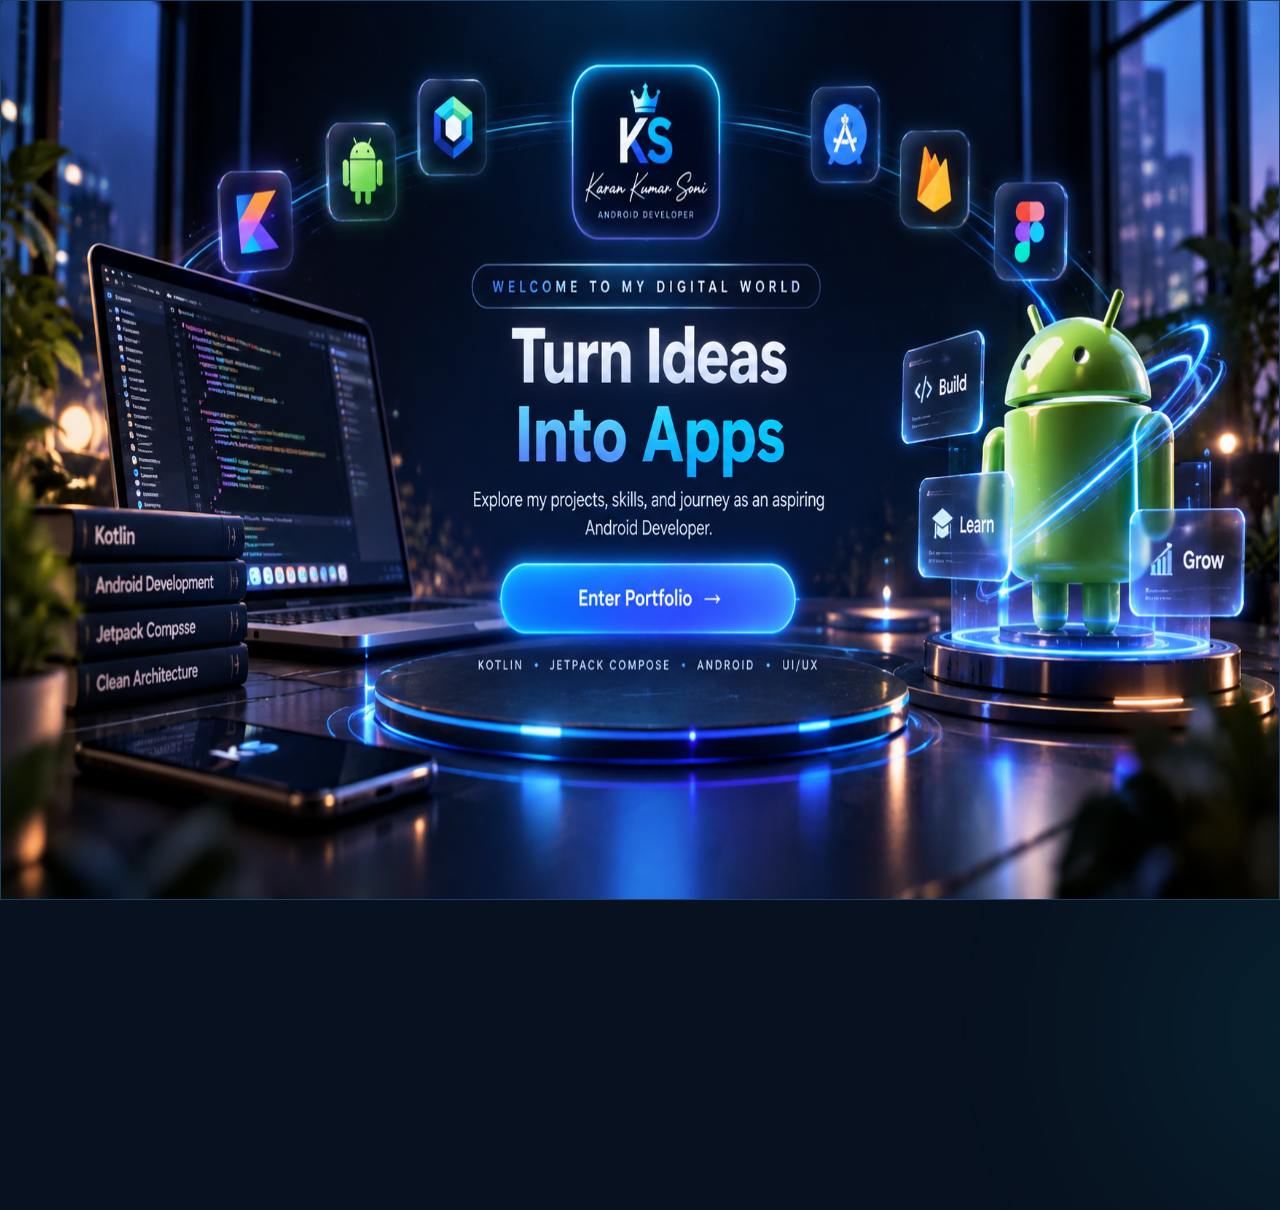
<file: index.html>
<!DOCTYPE html>
<html lang="en">
<head>
  <meta charset="UTF-8" />
  <meta name="viewport" content="width=device-width, initial-scale=1.0" />
  <meta name="description" content="Karan Kumar Soni — B.Tech CSE student, aspiring Data Scientist, and developer." />
  <title>Karan Kumar Soni | Personal Portfolio</title>
  <link rel="preconnect" href="https://fonts.googleapis.com">
  <link rel="preconnect" href="https://fonts.gstatic.com" crossorigin>
  <link href="https://fonts.googleapis.com/css2?family=DM+Sans:wght@400;500;600;700&family=Space+Grotesk:wght@400;500;600;700&display=swap" rel="stylesheet">
  <link rel="icon" type="image/png" href="assets/logo.png">
  <link rel="stylesheet" href="style.css"/>
</head>
<!-- <body class="onboarding-required"> -->
<body> 
<!-- Visitor Welcome and Registration Screen -->
<div class="welcome-gate" id="welcomeGate">
  <div class="welcome-card welcome-fullscreen">

    <img
      class="welcome-animation"
      src="assets/welcome-3d.png"
      alt="Turn Ideas Into Apps — Android Developer Portfolio"
    />

    <!-- Image ke Enter Portfolio button par clickable area -->
    <button
  type="button"
  class="welcome-hotspot"
  id="enterPortfolio"
  aria-label="Enter Portfolio"
></button>

  </div>
</div>

  <div class="ambient ambient-one"></div>
  <div class="ambient ambient-two"></div>
  <header class="site-header">
    <nav class="nav container" aria-label="Main navigation">
      <!-- <a class="brand" href="#home" aria-label="Karan Kumar Soni home"><span class="brand-mark">K</span><span>Er. <span class="brand-accent">Karan.</span></span></a> -->
       <a class="brand" href="#home">
  <img src="assets/logo.png" alt="Karan Kumar Soni Logo" class="brand-logo">
</a>
      <button class="menu-toggle" id="menuToggle" aria-label="Open navigation menu" aria-expanded="false"><span></span><span></span><span></span></button>
      <div class="nav-links" id="navLinks">
        <a href="#home" class="nav-link active">Home</a>
        <a href="#about" class="nav-link">About</a>
        <a href="#skills" class="nav-link">Skills</a>
        <a href="#journey" class="nav-link">Journey</a>
        <a href="#projects" class="nav-link">Projects</a>
        <a href="#contact" class="nav-link">Contact</a>
        <a id="downloadResumeBtn" class="button button-outline" href="resume.txt" download>
  Download Resume ↗
</a>
        <!-- <button id="logoutBtn" class="logout-btn" type="button">
  ↪ Logout
</button> -->
      </div>
    </nav>
  </header>

  <main>
    <section class="hero section container page-section active-page" id="home">
      <div class="hero-copy reveal">
        <div class="eyebrow"><span class="status-dot"></span>
           <b>WELCOME TO THE PORTFOLIO OF </b><span class="gradient-text"><i>KARAN</i></span>
          </div>
        <p class="hello">Hello, I'm</p>
        <h1>Karan Kumar <span class="gradient-text">Soni</span></h1>
        <h2>B.Tech CSE Student <span class="muted">|</span> Aspiring Android Developer </h2>
        <p class="hero-description">I’m passionate about building modern,
          user-friendly Android applications.
          Currently, I’m learning Kotlin and Jetpack Compose while developing my skills through hands-on projects.
          I enjoy solving problems, exploring new technologies, 
          and turning creative ideas into practical mobile experiences.</p>
        <div class="hero-actions">
          <button class="button button-primary" id="exploreWorkBtn" type="button">
            <span class="button-text">Explore My Work</span>
            <span class="button-icon">↗</span>
            <span class="button-spinner"></span>
          </button>
          <a class="button button-outline" href="#contact">Let's Connect</a>
        </div>
        <div class="social-row" aria-label="Social media links">
          <a class="social-link" 
          href="#contact" 
          aria-label="www.linkedin.com/in/karan-kumar-soni-814406251" 
          title="Add your LinkedIn URL">in</a>


          <a class="social-link github-mark" 
          href="#contact" 
          aria-label="GitHub link placeholder" 
          title="Add your GitHub URL">GH</a>


          <a class="social-link" 
          href="#contact" 
          aria-label="Instagram link placeholder" title="Add your Instagram URL">◎</a>
          <!-- <span class="social-hint">Social links can be added in <code>script.js</code></span> -->
        </div>
      </div>
      <div class="hero-visual reveal">
        <div class="orbit orbit-large"></div>
        <div class="orbit orbit-small"></div>

        <div class="portrait-frame">
          <img id="profilePhoto" src="assets/profile-photo.jpg" alt="Karan Kumar Soni profile portrait" 
          onerror="this.style.display='none'; document.getElementById('photoFallback').style.display='grid';" />
          <div id="photoFallback" class="photo-fallback">
            <span>KK</span><small>Add your photo</small><small>assets/profile-photo.jpg</small></div>
        </div>


        <div class="floating-card floating-card-top"><span class="floating-icon">✦</span>
          <div><strong>Curious Mind</strong><small>Always learning</small></div></div>
        <div class="floating-card floating-card-bottom"><span class="floating-icon blue-icon">⌘</span>
          <div><strong>Project Builder</strong><small>Learning by doing</small></div></div>
        <div class="hero-glow"></div>
      </div>


      <!-- <a class="scroll-cue" href="#about"><span class="scroll-line"></span> SCROLL TO EXPLORE</a> -->
    </section>

    <section class="section container page-section" id="about">
      <div class="section-heading reveal"><p class="section-kicker">A LITTLE ABOUT ME</p>
        <h2>Building my path in <span class="gradient-text">technology.</span>
        </h2><p class="section-intro">A snapshot of my background, interests, and the direction I’m working toward.</p></div>
      <div class="about-grid">
        <article class="panel about-story reveal">
          <div class="panel-icon">✧</div><h3>Who I Am</h3>
          <p>I’m Karan Kumar Soni, a Computer Science and Engineering 
            student passionate about Android app development. 
            I’m learning Kotlin and Jetpack Compose to build modern, responsive, and user-friendly 
            mobile applications.I enjoy solving problems, exploring new technologies, 
            and turning creative ideas into practical Android apps. My goal is to develop real-world projects, 
            continuously improve my coding skills, and grow as an Android Developer.</p>
          <div class="interest-tags"><span>Kotlin</span><span>Jetpack Compose</span><span>Web Development</span></div>
        </article>


        <article class="panel biodata reveal">
          <div class="panel-topline"><h3>Quick Profile</h3>
            <!-- <span class="mini-label">PERSONAL DETAILS</span> -->
          </div>
          <div class="detail-list">
            <div class="detail-item"><span class="detail-icon">⌁</span>
              <div><small>Full Name</small><strong>Karan Kumar Soni</strong>
              </div></div>

            <div class="detail-item"><span class="detail-icon">⌂</span>
              <div><small>Education</small><strong>B.Tech — Computer Science & Engineering</strong>
              </div></div>

            <div class="detail-item"><span class="detail-icon">◷</span>
              <div><small>Expected Graduation</small><strong>2027</strong>
              </div></div>

            <div class="detail-item"><span class="detail-icon">⌘</span>
              <div><small>Primary Interest</small><strong>Android Development</strong>
              </div></div>

            <div class="detail-item"><span class="detail-icon">✉</span>
              <div><small>Email</small><strong><a class="contact-link" href="mailto:er.karankumarsoni@gmail.com">
                      er.karankumarsoni@gmail.com
                    </a>
                  </strong></strong>
              </div></div>

            <div class="detail-item"><span class="detail-icon">◎</span>
              <div><small>Phone</small><strong><a class="contact-link" href="tel:+918873741735">+91 8873741735</a></strong>
              </div></div>

          </div>
        </article>
      </div>
    </section>

    <section class="section container page-section" id="skills">
      <div class="section-heading reveal">
        <p class="section-kicker">WHAT I WORK WITH</p><h2>Skills & <span class="gradient-text">toolkit.</span>
        </h2><p class="section-intro">Technologies I’ve studied or used in coursework and personal projects.</p></div>
      <div class="skills-grid">
        <article class="skill-card reveal"><div class="skill-card-heading">
          <span class="skill-symbol">Kt</span><div><h3>Programming</h3>
            <p>Core coding & data handling</p></div></div><div class="skill-chips">
            <span>Kotlin</span><span>Jetpack Compose</span><span>Python</span><span>SQL</span>
          </div></article>

        <article class="skill-card reveal"><div class="skill-card-heading">
          <span class="skill-symbol orange">⌘</span><div><h3>Web Development</h3>
            <p>Building responsive interfaces</p></div></div><div class="skill-chips">
              <span>HTML</span><span>CSS</span><span>JavaScript</span></div></article>

        <article class="skill-card reveal"><div class="skill-card-heading">
          <span class="skill-symbol purple">▥</span><div><h3>Data Science</h3>
            <p>Analysis & exploration</p></div></div><div class="skill-chips">
              <span>Pandas</span><span>NumPy</span><span>Machine Learning</span></div></article>

        <article class="skill-card reveal"><div class="skill-card-heading">
          <span class="skill-symbol green">◫</span><div><h3>Tools & Visualization</h3>
            <p>Insights that are easy to read</p></div></div><div class="skill-chips">
              <span>Streamlit</span><span>Plotly</span><span>Excel</span><span>GitHub</span></div></article>
      </div>
      <!-- <p class="small-note">Tip: Update the skill list to match your current proficiency before sharing this portfolio with recruiters.</p> -->
    </section>

    <section class="section container page-section" id="journey">
      <div class="section-heading reveal"><p class="section-kicker">MY BACKGROUND</p>
        <h2>Education & <span class="gradient-text">journey.</span></h2>
        <p class="section-intro">A simple timeline of my academic path and learning goals.</p></div>

      <div class="timeline panel reveal">
        <div class="timeline-item"><div class="timeline-marker"></div>
        <div class="timeline-date">2023 — 2027 (Expected)</div><div class="timeline-content">
          <span class="timeline-tag">CURRENT</span><h3>B.Tech — Computer Science & Engineering</h3>
          <p>Dr. A.P.J Abdul Kalam Technical University</p>
          <small>Focus areas: programming, data analysis, software development, and emerging technologies.</small>
        </div></div>

        <div class="timeline-item"><div class="timeline-marker"></div>
        <div class="timeline-date">Academic Foundation</div><div class="timeline-content">
          <h3>School Education</h3><p>Building the foundation for higher studies in computer science.</p>
          <small>Add your school names, board, and passing years here when ready.</small></div></div>

        <div class="timeline-item"><div class="timeline-marker"></div>
        <div class="timeline-date">Ongoing</div><div class="timeline-content">
          <h3>Self-Learning & Projects</h3><p>Practising Python, SQL, analytics, and 
            web development through hands-on work.</p>
            <small>Goal: keep learning, build useful projects, and gain internship experience.</small></div></div>

      </div>
    </section>

    <section class="section container page-section" id="projects">
      <div class="section-heading section-heading-row reveal"><div>
        <p class="section-kicker">SELECTED WORK</p><h2>Projects I’m 
          <span class="gradient-text">building.</span></h2>
          <p class="section-intro">Practical projects that demonstrate data analysis and dashboard design.</p>
        </div><span class="project-count">02 PROJECTS</span></div>

      <div class="projects-grid">
        <article class="project-card reveal clickable-project"
         data-project-url="https://iamkaran1735.github.io/Supply-Chain-Analytics-Dashboard/"
         tabindex="0"
         role="link"
         aria-label="Open Supply Chain Analytics Dashboard">
         <div class="project-visual supply-visual">
          <div class="mock-window"><div class="mock-toolbar"><i></i><i></i><i></i>
            <span>Supply Chain Dashboard</span></div>
            <div class="mock-kpis"><b></b><b></b><b></b></div>
            <div class="mock-charts"><div class="mock-bars"><i></i><i></i><i></i><i></i><i></i><i></i></div>
            <div class="mock-donut"></div></div></div>
            <span class="project-number">01</span></div>
            <div class="project-body"><div class="project-meta"><span>DATA ANALYTICS</span>
              <span>2026</span></div><h3><span>📦 Supply Chain Dashboard</span></h3>
              <p>An interactive dashboard concept for exploring shipping performance, delivery gaps, 
                shipping modes, and order regions using data visualizations.</p>
                <div class="project-tags"><span>Python</span><span>Pandas</span>
                  <span>Streamlit</span><span>Plotly</span></div>
                  <a class="text-link" href="#contact">Ask me about this project <span>↗</span></a></div></article>

        <article class="project-card reveal clickable-project"
         data-project-url="https://coffee-dashboard-karan.streamlit.app/"
         tabindex="0"
         role="link"
         aria-label="Open Coffee Product Optimization Dashboard"><div class="project-visual coffee-visual">
          <div class="mock-window"><div class="mock-toolbar"><i></i><i></i><i></i>
            <span>Coffee Revenue Dashboard</span></div><div class="coffee-top">
              <div class="coffee-kpi"></div><div class="coffee-kpi"></div><div class="coffee-kpi">
              </div></div><div class="coffee-chart"><div class="coffee-line"></div>
              <div class="coffee-bars"><i></i><i></i><i></i><i></i><i></i></div></div></div>
              <span class="project-number">02</span></div><div class="project-body">
                <div class="project-meta"><span>BUSINESS INTELLIGENCE</span><span>2026</span>
                </div><h3>☕ Coffee Revenue Dashboard</h3>
                <p>A dashboard for examining sales, product categories, store contribution, 
                  hourly patterns, and top-selling products.</p><div class="project-tags">
                    <span>Python</span><span>Pandas</span><span>Streamlit</span><span>Excel</span></div>
                    <a class="text-link" href="#contact">Ask me about this project <span>↗</span></a></div></article>

          
<!-- Project 3: Car Price Prediction -->
<article class="project-card reveal clickable-project"
         data-project-url="https://car-price-prediction-karan.streamlit.app/"
         tabindex="0"
         role="link"
         aria-label="Open Car Price Prediction">

  <div class="project-visual supply-visual">
    <div class="mock-window">
      <div class="mock-toolbar">
        <i></i><i></i><i></i>
        <span>Car Price Prediction</span>
      </div>
      <div class="mock-kpis"><b></b><b></b><b></b></div>
      <div class="mock-charts">
        <div class="mock-bars"><i></i><i></i><i></i><i></i><i></i></div>
        <div class="mock-donut"></div>
      </div>
    </div>
    <span class="project-number">03</span>
  </div>

  <div class="project-body">
    <div class="project-meta">
      <span>MACHINE LEARNING</span><span>2026</span>
    </div>
    <h3>🚗 Car Price Prediction</h3>
    <p>A machine learning application that predicts car prices based on the model's input features.</p>
    <div class="project-tags">
      <span>Python</span><span>Machine Learning</span><span>Streamlit</span>
    </div>
    <a class="text-link" href="#contact">
      Ask me about this project <span>↗</span>
    </a>
  </div>
</article>

<!-- Project 4: Iris Flower Classification -->
<article class="project-card reveal clickable-project"
         data-project-url="https://iris-flower-classification-dashboard.streamlit.app/"
         tabindex="0"
         role="link"
         aria-label="Open Iris Flower Classification">

  <div class="project-visual coffee-visual">
    <div class="mock-window">
      <div class="mock-toolbar">
        <i></i><i></i><i></i>
        <span>Iris Flower Classification</span>
      </div>
      <div class="mock-kpis"><b></b><b></b><b></b></div>
      <div class="mock-charts">
        <div class="mock-bars"><i></i><i></i><i></i><i></i><i></i></div>
        <div class="mock-donut"></div>
      </div>
    </div>
    <span class="project-number">04</span>
  </div>

  <div class="project-body">
    <div class="project-meta">
      <span>MACHINE LEARNING</span><span>2026</span>
    </div>
    <h3>🌸 Iris Flower Classification</h3>
    <p>A machine learning dashboard for classifying iris flowers using their measurements.</p>
    <div class="project-tags">
      <span>Python</span><span>Scikit-learn</span><span>Streamlit</span>
    </div>
    <a class="text-link" href="#contact">
      Ask me about this project <span>↗</span>
    </a>
  </div>
</article>

<!-- Project 5: SaharaNet - Upcoming -->
<!-- <article class="project-card reveal">
  <div class="project-visual supply-visual">
    <div class="mock-window">
      <div class="mock-toolbar">
        <i></i><i></i><i></i>
        <span>SaharaNet Volunteer Platform</span>
      </div>
      <div class="mock-kpis"><b></b><b></b><b></b></div>
      <div class="mock-charts">
        <div class="mock-bars"><i></i><i></i><i></i><i></i><i></i></div>
        <div class="mock-donut"></div>
      </div>
    </div>
    <span class="project-number">05</span>
  </div>

  <div class="project-body">
    <div class="project-meta">
      <span>WEB DEVELOPMENT · AI CONCEPT</span>
      <span>IN PROGRESS</span>
    </div>
    <h3>SaharaNet — Community Volunteer Platform</h3>
    <p>A platform concept to connect people in need with volunteers through intelligent matching.</p>
    <div class="project-tags">
      <span>React.js</span><span>Node.js</span><span>Express</span>
    </div>
    <a class="text-link" href="#contact">
      Ask me about this project <span>↗</span>
    </a>
  </div>
</article> -->
      </div>
      <p class="small-note">Project visuals are illustrative. 
        Add your actual screenshots and repository/demo URLs before publishing.</p>
    </section>

    <section class="section container projects-highlight" id="highlights">
      <div class="highlight-banner reveal"><div><p class="section-kicker">WHAT’S NEXT</p>
        <h2>Curious, consistent, <span class="gradient-text">always growing.</span></h2>
        <p>I’m looking for opportunities to learn from experienced teams, contribute to real projects, 
          and keep improving my technical and communication skills.</p></div>
          <a class="button button-primary" href="#contact">Get in Touch ↗</a></div>
    </section>

    <section class="section container page-section" id="contact">
      <div class="section-heading reveal"><p class="section-kicker">LET’S CONNECT</p>
        <h2>Have a project or <span class="gradient-text">opportunity?</span></h2>
        <p class="section-intro">Send a message about collaboration, or my projects.</p></div>

      <div class="contact-grid">
        <div class="contact-copy panel reveal"><h3>Contact details</h3>
          <p>To protect privacy, my phone number is not displayed publicly. 
            Use the form or add a professional email address below.</p>
            <div class="contact-detail">
              <span class="contact-icon">✉</span><div><small>Email</small>
                <strong class="placeholder-value">
                  <strong>
                    <a class="contact-link" href="mailto:er.karankumarsoni@gmail.com">
                      er.karankumarsoni@gmail.com
                    </a>
                  </strong>
                  </strong></div></div>
                <div class="contact-detail">
                  
                  <span class="contact-icon">⌖</span><div>
                    <small>Location</small><strong>Uttar Pradesh, India</strong></div></div>
                    <div class="contact-detail">

                    <div class="contact-detail">
                      <span class="contact-icon">↗</span>
                      <div>
                        <small>Social profiles</small>
                        <strong class="social-contact-links">
                          <a href="#" data-social="linkedin" target="_blank" rel="noopener noreferrer">LinkedIn</a>
                          <span>·</span>
                          <a href="#" data-social="github" target="_blank" rel="noopener noreferrer">GitHub</a>
                          <span>·</span>
                          <a href="#" data-social="instagram" target="_blank" rel="noopener noreferrer">Instagram</a>
                          <span>·</span>
                          <!-- <a href="#" data-social="youtube" target="_blank" rel="noopener noreferrer">YouTube</a> -->
                        </strong>
                      </div>
                    </div>
                    </div></div>


                <form
                  class="contact-form panel reveal"
                  id="contactForm"
                  action="https://formspree.io/f/mjyyrqgd"
                  method="POST"
            >
          <div class="form-row">
            <label for="name">Your name<input id="name" name="name" type="text" placeholder="Enter your name" required />
            </label><label for="email">Your email
              <input id="email" name="email" type="email" 
              placeholder="you@example.com" required /></label></div>
          <label for="subject">Subject<input id="subject" name="subject" type="text" 
            placeholder="Internship / collaboration / project" required /></label>


          <label for="message">Message<textarea id="message" name="message" rows="5" 
            placeholder="Write your message..." required></textarea></label>

          <button class="button button-primary submit-button" type="submit">Send Email <span>↗</span></button>
          <p class="form-note">This form opens your email app; it does not send or store messages on a server.</p>
          <p class="form-feedback" id="formFeedback" role="status"></p>
        </form>
      </div>
    </section>
  </main>

  <footer class="footer"><div class="container footer-inner">
    <a class="brand" href="#home" aria-label="Karan Kumar Soni home"><span class="brand-mark">K</span><span>Er. <span class="brand-accent">Karan.</span></span></a>
      <p>Designed with purpose by Karan Kumar Soni</p>
      <a href="#home" class="back-top">Back to top ↑</a><small>© <span id="year">

      </span> Karan Kumar Soni. All rights reserved.</small></div></footer>
  <script src="script.js"></script>

<div id="navPageLoader">
    <div class="nav-loader-spinner"></div>
    <p>LOADING PAGE...</p>
</div>

</body>
</html>
</file>
<file: style.css>
/* Karan Kumar Soni — Personal Portfolio
   Theme: dark navy + electric blue | Responsive layout */
:root{--bg:#07111f;
  --bg-soft:#0b1728;
  --panel:#0d1b2d;
  --panel-2:#102138;
  --line:rgba(148,178,218,.15);
  --text:#f3f7ff;
  --muted:#9baec7;
  --blue:#4b8dff;
  --cyan:#62d6ff;
  --purple:#a38bff;
  --green:#69e0b1;
  --radius:22px;
  --shadow:0 24px 70px rgba(0,0,0,.24)}


*{box-sizing:border-box;margin:0;padding:0}
html{scroll-behavior:smooth;
  scroll-padding-top:88px}

body{
  font-family:"DM Sans",sans-serif;
  background:var(--bg);
  color:var(--text);
  line-height:1.65;
  overflow-x:hidden}


body::before{
  content:"";
  position:fixed;
  inset:0;
  pointer-events:none;
  z-index:-2;
  background:radial-gradient
  (ellipse at 18% 10%,
  rgba(31,94,184,.12),
  transparent 38%),
  radial-gradient(ellipse at 85% 55%,rgba(23,132,176,.07),transparent 36%)}

a{color:inherit;
  text-decoration:none}
  button,input,textarea
  {font:inherit}button,
  a{-webkit-tap-highlight-color:transparent}

.container{
  width:min(1140px,calc(100% - 44px));
  margin-inline:auto}

.section{
  padding-block:100px;
  position:relative}
  
.ambient{
  position:absolute;
  width:360px;
  height:360px;
  filter:blur(120px);
  opacity:.13;
  pointer-events:none;
  z-index:-1;
  border-radius:50%}

.ambient-one{
  background:#176bff;
  top:150px;
  left:-230px}
  
.ambient-two{
  background:#0eafc8;
  top:850px;
  right:-230px}

.site-header{
  height:78px;
  position:sticky;
  top:0;
  z-index:20;
  background:rgba(7,17,31,.82);
  backdrop-filter:blur(18px);
  border-bottom:1px solid var(--line)}
  
.nav{height:100%;
  display:flex;
  align-items:center;
  justify-content:space-between;
  gap:28px}

.brand-logo {
  margin-left: -55px;
  width: 300px;
  height: 70px;
  object-fit: contain;
  display: block;
}

/* .brand{
  display:inline-flex;
  align-items:center;
  gap:10px;
  font-family:"Space Grotesk",sans-serif;
  font-size:20px;
  font-weight:700;
  letter-spacing:-.7px;
  white-space:nowrap} */
  
.brand-mark{width:34px;
  height:34px;
  display:grid;
  place-items:center;
  border-radius:11px;
  background:linear-gradient(135deg,var(--blue),#2455c7);
  box-shadow:0 6px 24px #2c6ce84a;
  color:white;
  font-size:18px}
  
.brand-accent{
  color:var(--cyan)}
  
.nav-links{
  display:flex;
  align-items:center;
  gap:25px}
  
.nav-link{font-size:13px;
  color:var(--muted);
  transition:color .2s}
  
.nav-link:hover,

.nav-link.active{
  color:white}
  
.menu-toggle{
  display:none;
  background:none;
  border:0;
  color:white}

.button{
  display:inline-flex;
  align-items:center;
  justify-content:center;
  gap:12px;
  padding:13px 20px;
  border-radius:12px;
  font-size:13px;
  font-weight:700;
  letter-spacing:.1px;
  border:1px solid transparent;
  cursor:pointer;
  transition:transform .2s,box-shadow .2s,border-color .2s}
  
.button:hover{
  transform:translateY(-2px)}
  
.button-primary{
  background:linear-gradient(110deg,#4c8dff,#3568ed);
  color:white;
  box-shadow:0 10px 26px #3568ed2b}
  
.button-primary:hover{
  box-shadow:0 13px 30px #3568ed4d}
  
.button-outline{
  background:rgba(255,255,255,.015);
  border-color:rgba(158,187,225,.26);
  color:#eaf2ff}
  
.button-outline:hover{
  border-color:var(--blue)}
  
.button-small{
  padding:9px 13px;
  font-size:11px;
  border-radius:9px}

.hero{
  min-height:650px;
  display:grid;
  grid-template-columns:1.08fr .92fr;
  align-items:center;
  gap:55px;
  padding-top:70px;
  padding-bottom:90px}
  
.hero-copy{
  position:relative;
  z-index:2}
  
.eyebrow{
  display:inline-flex;
  align-items:center;
  gap:9px;
  color:#b9d0f4;
  font-size:10px;
  letter-spacing:1.5px;
  font-weight:700;
  background:rgba(55,115,205,.12);
  border:1px solid rgba(85,147,239,.2);
  border-radius:30px;
  padding:8px 12px;
  margin-bottom:24px}
  
.status-dot{
  width:7px;
  height:7px;
  background:var(--green);
  border-radius:50%;
  box-shadow:0 0 12px #69e0b1}
  
.hello{
  font-size:17px;
  color:var(--muted);
  margin-bottom:2px}
  
.hero h1{
  font-family:"Space Grotesk",sans-serif;
  font-size:clamp(42px,5vw,66px);
  line-height:1.12;
  letter-spacing:-2.8px;
  margin-bottom:15px}
  
.gradient-text{
  background:linear-gradient(100deg,#5c9bff 10%,#61d9ff 90%);
  -webkit-background-clip:text;
  background-clip:text;
  color:transparent}
  
.hero h2{font-size:17px;
  font-weight:500;
  color:#dbe7f9;
  margin-bottom:18px}
  
.muted{
  color:#6680a4}
  
.hero-description{
  font-size:15px;
  color:var(--muted);
  max-width:535px;
  line-height:1.9}
.hero-actions{display:flex;
  flex-wrap:wrap;
  gap:12px;
  margin-top:29px}
.social-row{display:flex;
  align-items:center;
  gap:10px;
  margin-top:29px}
.social-link{
  width:35px;
  height:35px;
  border-radius:11px;
  border:1px solid var(--line);
  background:rgba(255,255,255,.035);
  display:grid;
  place-items:center;
  font-size:13px;
  font-weight:700;
  color:#c7d8f2;
  transition:.2s
}
.social-link:hover{
  background:var(--blue);
  color:white;
  transform:translateY(-3px)
}
.github-mark{
  font-size:10px
}
.social-hint{
  font-size:10px;
  color:#7186a3;
  margin-left:5px
}
.social-hint code{
  color:#b6c8e2
}
.hero-visual{
  height:460px;
  position:relative;
  display:grid;
  place-items:center}
.portrait-frame{width:min(340px,76%);
  height:400px;
  position:relative;
  z-index:2;
  border:1px solid rgba(125,173,255,.34);
  border-radius:160px 160px 35px 35px;
  padding:10px;
  background:linear-gradient(145deg,rgba(78,140,255,.2),rgba(9,24,44,.45));
  box-shadow:0 25px 85px #1b61c82b;overflow:hidden}
.portrait-frame img{
  width:100%;
  height:100%;
  object-fit:cover;
  object-position:center;
  border-radius:150px 150px 27px 27px}.photo-fallback{height:100%;display:none;place-items:center;align-content:center;gap:10px;border-radius:150px 150px 27px 27px;background:linear-gradient(160deg,#163a68,#0a1728 70%);color:#a8c9ff;text-align:center}.photo-fallback span{width:118px;height:118px;display:grid;place-items:center;border-radius:50%;background:linear-gradient(135deg,#4d8eff,#173d90);font-family:"Space Grotesk";font-size:42px;color:white;box-shadow:0 0 70px #4b8dff42}.photo-fallback small{font-size:11px;color:#9db4d5}.orbit{position:absolute;border:1px solid rgba(79,144,255,.23);border-radius:50%;transform:rotate(-22deg)}.orbit-large{width:430px;height:310px}.orbit-small{width:360px;height:250px;transform:rotate(38deg);border-color:rgba(98,214,255,.15)}.hero-glow{position:absolute;width:260px;height:260px;background:#1d5ed4;filter:blur(90px);opacity:.28;border-radius:50%}
  .floating-card{position:absolute;z-index:3;display:flex;align-items:center;gap:10px;padding:12px 15px;background:rgba(12,27,46,.88);border:1px solid rgba(145,180,229,.2);border-radius:14px;box-shadow:var(--shadow);backdrop-filter:blur(12px)}
.floating-card-top {
  top: 26px;
  right: 0;
}

.floating-card-bottom {
  bottom: 18px;
  left: 0;
}
  .floating-icon{display:grid;place-items:center;width:32px;height:32px;background:#16335a;color:#a5c7ff;border-radius:10px;font-size:17px}.blue-icon{color:var(--cyan);background:#103c50}
  .floating-card strong,
  .floating-card small{display:block}
  .floating-card strong{font-size:11px}
  .floating-card small{font-size:10px;color:var(--muted)}.scroll-cue{position:absolute;bottom:28px;left:0;display:flex;align-items:center;gap:11px;color:#7186a3;font-size:9px;letter-spacing:1.5px}.scroll-line{height:1px;width:30px;background:var(--blue)}
.section-heading{
  max-width:650px;
  margin-bottom:38px}
.section-kicker{color:var(--cyan);
  font-size:10px;
  font-weight:700;
  letter-spacing:2px;
  margin-bottom:12px}
  .section-heading h2,
  .highlight-banner h2{
    font-family:"Space Grotesk",sans-serif;
    font-size:clamp(30px,4vw,43px);
    line-height:1.2;
    letter-spacing:-1.5px}.section-intro{font-size:14px;color:var(--muted);margin-top:13px;max-width:570px}.about-grid{display:grid;grid-template-columns:1fr 1fr;gap:20px}.panel{background:linear-gradient(145deg,rgba(16,33,56,.88),rgba(9,22,38,.88));border:1px solid var(--line);border-radius:var(--radius);box-shadow:var(--shadow)}.about-story{padding:30px}.panel-icon{width:43px;height:43px;display:grid;place-items:center;background:rgba(75,141,255,.12);border:1px solid rgba(75,141,255,.18);border-radius:13px;color:var(--cyan);font-size:22px;margin-bottom:20px}.about-story h3,.biodata h3,.contact-copy h3{font-family:"Space Grotesk";font-size:21px;margin-bottom:13px}.about-story p{font-size:13px;color:var(--muted);line-height:1.9;margin-bottom:12px}.interest-tags,.skill-chips,.project-tags{display:flex;flex-wrap:wrap;gap:8px}.interest-tags{margin-top:22px}.interest-tags span,.skill-chips span,.project-tags span{font-size:10px;color:#b7d1f6;border:1px solid rgba(108,157,225,.18);background:rgba(72,123,193,.09);padding:6px 10px;border-radius:7px}.biodata{padding:28px}.panel-topline{display:flex;justify-content:space-between;align-items:center;gap:10px;margin-bottom:18px}.panel-topline h3{margin:0}.mini-label{font-size:8px;letter-spacing:1.3px;color:#7186a3}.detail-list{display:grid;grid-template-columns:1fr 1fr;gap:10px}.detail-item{display:flex;align-items:center;gap:10px;padding:12px 10px;background:rgba(255,255,255,.025);border:1px solid rgba(151,179,220,.08);border-radius:12px;min-width:0}.detail-icon{flex:0 0 30px;width:30px;height:30px;border-radius:9px;display:grid;place-items:center;background:rgba(75,141,255,.12);color:#8eb8ff}.detail-item small,.detail-item strong{display:block}.detail-item small{font-size:9px;color:#8096b5;margin-bottom:2px}.detail-item strong{font-size:11px;line-height:1.5;overflow-wrap:anywhere}.placeholder-value{color:#9db3d1;font-weight:500}
.skills-grid{
  display:grid;
  grid-template-columns:repeat(2,1fr);
  gap:15px}
.skill-card{
  padding:23px;
  background:rgba(12,27,46,.76);
  border:1px solid var(--line);
  border-radius:17px;
  transition:transform .25s,border-color .25s}
  .skill-card:hover,
  .project-card:hover
  {transform:translateY(-4px);
    border-color:rgba(75,141,255,.42)}
  .skill-card-heading{
    display:flex;
    align-items:center;
    gap:13px;
    margin-bottom:19px}
  .skill-symbol{
    width:43px;height:43px;border-radius:13px;display:grid;place-items:center;font-family:"Space Grotesk";font-size:16px;font-weight:700;background:rgba(75,141,255,.13);color:#86b3ff}.skill-symbol.orange{color:#ffb27a;background:#6c3d1d40}.skill-symbol.purple{color:#bba9ff;background:#5941a340}.skill-symbol.green{color:#7de5b7;background:#1e694740}.skill-card h3{font-size:14px}.skill-card p{font-size:11px;color:var(--muted)}.small-note{font-size:10px;color:#7186a3;margin-top:17px}
.timeline{
  padding:32px 34px}
.timeline-item{display:grid;
  grid-template-columns:20px 175px 1fr;
  gap:19px;
  position:relative;padding-bottom:31px}
  .timeline-item:last-child{
    padding-bottom:0}
  .timeline-item:not(:last-child)::after{
    content:"";
    position:absolute;
    left:7px;
    top:17px;
    bottom:-1px;
    width:1px;
    background:linear-gradient(var(--blue)
    ,
    rgba(75,141,255,.08))}.timeline-marker{width:15px;height:15px;border-radius:50%;background:var(--blue);border:4px solid #183b69;box-shadow:0 0 0 4px rgba(75,141,255,.08);z-index:1;margin-top:3px}.timeline-date{font-size:11px;color:#8fa8ca;padding-top:2px}.timeline-content h3{font-size:15px;margin-bottom:4px}.timeline-content p{font-size:12px;color:#c1d0e5}.timeline-content small{display:block;font-size:11px;color:#8398b6;margin-top:6px}.timeline-tag{display:inline-block;font-size:8px;letter-spacing:1px;color:var(--green);border:1px solid #69e0b13d;background:#69e0b110;border-radius:5px;padding:3px 6px;margin-bottom:7px}
.section-heading-row{
  display:flex;
  align-items:end;
  justify-content:space-between;
  gap:20px;
  max-width:none}
.project-count{
  font-size:10px;
  letter-spacing:1.3px;
  color:#8da4c4;
  border:1px solid var(--line);
  border-radius:8px;
  padding:8px 10px;
  margin-bottom:5px;
  white-space:nowrap}
.projects-grid{
  display:grid;
  grid-template-columns:1fr 1fr;
  gap:20px}
.project-card{overflow:hidden;border:1px solid var(--line);border-radius:20px;background:rgba(12,27,46,.78);transition:transform .25s,border-color .25s}.project-visual{height:220px;position:relative;overflow:hidden;display:grid;place-items:center;background:radial-gradient(ellipse at 50% 100%,#19487c,transparent 70%),linear-gradient(135deg,#102743,#091524)}.coffee-visual{background:radial-gradient(ellipse at 50% 100%,#5a351f,transparent 70%),linear-gradient(135deg,#2a1d20,#091524)}.mock-window{width:78%;height:150px;border:1px solid #4a6e99;border-radius:9px;background:#091523;box-shadow:0 20px 50px #0008;transform:perspective(600px) rotateX(2deg)}.mock-toolbar{height:24px;border-bottom:1px solid #253b56;display:flex;align-items:center;gap:4px;padding:0 8px;color:#8097b5;font-size:7px}.mock-toolbar i{width:5px;height:5px;border-radius:50%;background:#4f8fff}.mock-toolbar i:nth-child(2){background:#55d7b0}.mock-toolbar i:nth-child(3){background:#ffbf69}.mock-toolbar span{margin-left:6px}.mock-kpis{display:flex;gap:7px;padding:12px 10px 8px}.mock-kpis b{height:25px;flex:1;border-radius:4px;background:linear-gradient(100deg,#132d4b,#214a73);border-top:2px solid #4b8dff}.mock-charts{display:flex;gap:12px;padding:4px 12px}.mock-bars{height:60px;display:flex;align-items:end;gap:5px;flex:1;border-bottom:1px solid #28405a}.mock-bars i{width:12%;background:linear-gradient(#62d6ff,#3474e8);border-radius:3px 3px 0 0}.mock-bars i:nth-child(1){height:42%}.mock-bars i:nth-child(2){height:65%}.mock-bars i:nth-child(3){height:50%}.mock-bars i:nth-child(4){height:85%}.mock-bars i:nth-child(5){height:60%}.mock-bars i:nth-child(6){height:95%}.mock-donut{width:54px;height:54px;border-radius:50%;border:10px solid #3979d8;border-right-color:#5bd6d2;border-top-color:#a48aff;margin:0 15px 4px}.project-number{position:absolute;right:18px;top:14px;font-family:"Space Grotesk";font-size:12px;color:#d7e8ff;background:#0c2039b8;border:1px solid #5e8dc04a;border-radius:7px;padding:5px 8px}.coffee-top{display:flex;gap:7px;padding:11px}.coffee-kpi{height:23px;flex:1;background:#352a2b;border:1px solid #75513e;border-radius:4px}.coffee-chart{margin:2px 13px;position:relative;height:83px;border-bottom:1px solid #684b3d;background:repeating-linear-gradient(to bottom,transparent 0 19px,#6b524226 20px)}.coffee-bars{height:100%;display:flex;align-items:end;justify-content:space-around}.coffee-bars i{width:10%;border-radius:3px 3px 0 0;background:linear-gradient(#e9b57d,#a8663d)}.coffee-bars i:nth-child(1){height:40%}.coffee-bars i:nth-child(2){height:65%}.coffee-bars i:nth-child(3){height:53%}.coffee-bars i:nth-child(4){height:83%}.coffee-bars i:nth-child(5){height:72%}.coffee-line{position:absolute;left:5%;right:5%;top:24px;height:35px;border-top:2px solid #64d9c5;transform:skewY(-12deg);opacity:.9}.project-body{padding:23px}.project-meta{display:flex;justify-content:space-between;color:#7d9bc2;font-size:9px;letter-spacing:1px;margin-bottom:11px}.project-body h3{font-family:"Space Grotesk";font-size:20px;line-height:1.35;margin-bottom:11px}.project-body p{font-size:12px;color:var(--muted);line-height:1.85;min-height:66px}.project-tags{margin-top:17px}.project-tags span{font-size:9px}.text-link{display:inline-flex;gap:8px;align-items:center;margin-top:20px;color:#8fbaff;font-size:11px;font-weight:700}.text-link:hover{color:white}
.highlight-banner{
  display:flex;
  align-items:center;
  justify-content:space-between;
  gap:30px;
  padding:36px 40px;
  border:1px solid rgba(91,149,255,.25);
  border-radius:23px;
  background:radial-gradient(ellipse at 10% 10%,rgba(56,119,229,.2),transparent 55%),linear-gradient(120deg,#0d2037,#0a1728)}.highlight-banner h2{font-size:clamp(25px,3vw,34px)}.highlight-banner p:not(.section-kicker){font-size:13px;color:var(--muted);max-width:650px;margin-top:13px}
.contact-grid{
  display:grid;
  grid-template-columns:.75fr 1.25fr;
  gap:20px}
.contact-copy{
  padding:28px}
.contact-copy>p{
  font-size:12px;
  color:var(--muted);
  line-height:1.85;
  margin-bottom:24px}
.contact-detail{
  display:flex;
  gap:12px;
  align-items:center;
  margin-top:18px}.contact-icon{width:37px;height:37px;display:grid;place-items:center;border-radius:11px;background:#17345a;color:#91bbff}.contact-detail small,.contact-detail strong{display:block}.contact-detail small{font-size:10px;color:#7e96b7}.contact-detail strong{font-size:11px;overflow-wrap:anywhere}.contact-form{padding:28px}.form-row{display:grid;grid-template-columns:1fr 1fr;gap:14px}.contact-form label{display:block;color:#b9cbe3;font-size:11px;margin-bottom:14px}.contact-form input,.contact-form textarea{display:block;width:100%;margin-top:7px;border:1px solid rgba(147,176,220,.17);border-radius:10px;background:#091727;color:white;padding:12px 13px;outline:none;font-size:12px;resize:vertical;transition:border-color .2s}.contact-form input:focus,.contact-form textarea:focus{border-color:var(--blue)}.contact-form input::placeholder,.contact-form textarea::placeholder{color:#637995}.submit-button{width:100%;margin-top:3px}.form-note,.form-feedback{font-size:10px;color:#7186a3;margin-top:12px}.form-feedback{color:var(--green)}
.footer{
  border-top:1px solid var(--line);
  background:#060e19}
.footer-inner{
  min-height:100px;
  display:flex;
  align-items:center;
  gap:22px;
  flex-wrap:wrap;
  padding-block:24px}
.footer 
.brand{
  font-size:16px}
.footer 
.brand-mark{
  width:29px;
  height:29px;
  font-size:15px}
  .footer p{
    font-size:11px;
    color:#7e93af;
    margin-right:auto}
    .footer small{
      font-size:10px;
      color:#657a96}
      .back-top{font-size:11px;color:#9dbbdf}
.reveal{
  opacity:0;
  transform:translateY(18px);
  transition:opacity .65s ease,transform .65s ease}
.reveal
.visible{
  opacity:1;
  transform:translateY(0)}
@media(max-width:1000px){
  .nav-links
  {gap:15px}
.nav-link{
  font-size:12px}
.hero{gap:20px}
.hero h1{font-size:54px}
.hero-visual{transform:scale(.92)}
.detail-list{
  grid-template-columns:1fr}
.detail-item{
  padding:10px}
.timeline-item{
  grid-template-columns:18px 135px 1fr}}
@media(max-width:760px)
{.container{width:min(100% - 32px,560px)}
.section{padding-block:72px}
.site-header{height:68px}
.menu-toggle{
  display:flex;
  flex-direction:column;
  gap:5px;
  padding:8px}
.menu-toggle span{
  display:block;
  width:22px;
  height:2px;
  background:#d8e8ff;border-radius:4px}
.nav-links{position:absolute;top:67px;left:0;right:0;display:none;flex-direction:column;align-items:stretch;gap:0;padding:12px 20px 20px;background:rgba(7,17,31,.98);border-bottom:1px solid var(--line)}.nav-links.open{display:flex}.nav-link{padding:12px 4px;border-bottom:1px solid rgba(255,255,255,.04)}.nav-links .button{margin-top:13px}.hero{grid-template-columns:1fr;gap:12px;padding-top:55px;padding-bottom:75px;min-height:auto}.hero-copy{order:1}.hero h1{font-size:clamp(43px,11vw,60px);letter-spacing:-2px}.hero h2{font-size:15px}.hero-description{font-size:13px}
.hero-visual{order:0;height:330px;transform:none;margin-bottom:20px}.portrait-frame{height:300px;width:245px}.orbit-large{width:320px;height:240px}.orbit-small{width:275px;height:200px}
.floating-card-top{top:26px;right:0}
.floating-card-bottom{bottom:18px;left:0}
.floating-card{padding:9px 11px}
.floating-icon{width:27px;height:27px}
.floating-card strong{font-size:10px}
.floating-card small{font-size:9px}.scroll-cue{bottom:23px}.about-grid,.projects-grid,.contact-grid{grid-template-columns:1fr}.about-story,.biodata,.contact-copy,.contact-form{padding:23px}.detail-list{grid-template-columns:1fr 1fr}.skills-grid{grid-template-columns:1fr 1fr}.skill-card{padding:17px}.skill-card-heading{align-items:flex-start;gap:10px}.skill-symbol{width:36px;height:36px;flex:0 0 36px}.section-heading-row{align-items:flex-start;flex-direction:column}.project-count{margin:0}.project-visual{height:195px}.project-body p{min-height:auto}.timeline{padding:24px 20px}.timeline-item{grid-template-columns:16px 1fr;gap:12px;padding-bottom:26px}.timeline-marker{grid-row:span 2}.timeline-date{grid-column:2;font-size:10px}.timeline-content{grid-column:2}.timeline-content h3{font-size:14px}.highlight-banner{align-items:flex-start;flex-direction:column;padding:28px 24px}.highlight-banner .button{width:100%}.form-row{grid-template-columns:1fr;gap:0}
.footer-inner{
  gap:14px}
.footer p{
  order:3;
  width:100%;
  margin:0}
.footer small{
  width:100%;
  order:4}}
@media(max-width:400px){.detail-list,.skills-grid{grid-template-columns:1fr}.social-hint{display:none}
.hero-actions 
.button{padding:12px 14px}
.project-body h3{font-size:18px}}

@media(prefers-reduced-motion:reduce){html{scroll-behavior:auto}*,*::before,*::after{transition:none!important;
  animation:none!important}
.reveal{
  opacity:1;
  transform:none}}



.contact-link,
.social-contact-links a {
  color: #8eb8ff;
  text-decoration: none;
  transition: color 0.2s ease;
}

.contact-link:hover,
.social-contact-links a:hover {
  color: #62d6ff;
  text-decoration: underline;
}

.social-contact-links {
  display: flex;
  flex-wrap: wrap;
  gap: 7px;
  align-items: center;
  font-size: 12px;
}

.button-spinner {
  display: none;
  width: 18px;
  height: 18px;
  border: 2px solid rgba(255, 255, 255, 0.35);
  border-top-color: #ffffff;
  border-radius: 50%;
  animation: spin 0.7s linear infinite;
}

#exploreWorkBtn.loading .button-spinner {
  display: inline-block;
}

#exploreWorkBtn.loading .button-icon {
  display: none;
}

@keyframes spin {
  to {
    transform: rotate(360deg);
  }
}

/* Single-section page navigation */
.page-section {
  display: none;
}

.page-section.active-page {
  display: block;
}




/* Home page layout */
#home.active-page {
  display: grid;
  grid-template-columns: minmax(0, 1fr) minmax(0, 0.85fr);
  align-items: center;
  gap: 32px;
  padding-top: 30px;
  padding-bottom: 30px;
}

#home .hero-copy {
  min-width: 0;
}

#home .hero-visual {
  width: 100%;
  min-width: 0;
  height: 420px;
  position: relative;
  display: grid;
  place-items: center;
  transform: none;
}

#home .portrait-frame {
  width: min(340px, 76%);
  height: 400px;
}

@media (max-width: 760px) {
  #home.active-page {
    grid-template-columns: 1fr;
    gap: 24px;
  }

  #home .hero-visual {
    height: 360px;
  }

  #home .portrait-frame {
    height: 330px;
  }
}



/* Show What's Next only on Projects page */
#highlights {
  display: none;
}

body.projects-page #highlights {
  display: block;
}

/* Hide footer only on Home page */
body.home-page .footer {
  display: none;
}

/* Show footer on all other pages */
body:not(.home-page) .footer {
  display: block;
}

/* Hide footer only on Home page */
body.home-page .footer {
    display: none !important;
}
/* Home page: prevent scrolling */
body.home-page {
    height: 100vh;
    overflow: hidden;
}

body.home-page main {
    height: calc(100vh - 70px);
    overflow: hidden;
}

body.home-page #home {
    height: 100%;
    min-height: 0;
    overflow: hidden;
    padding-top: 30px;
    padding-bottom: 30px;
    box-sizing: border-box;
}

/* Keep home photo inside the visible screen */
body.home-page .hero-visual {
    height: 400px;
}

/* Clickable project card */
.clickable-project {
  cursor: pointer;
  transition: transform 0.25s ease, box-shadow 0.25s ease;
}

.clickable-project:hover {
  transform: translateY(-5px);
  box-shadow: 0 15px 35px rgba(55, 115, 240, 0.18);
}

.clickable-project:focus-visible {
  outline: 2px solid #58baff;
  outline-offset: 4px;
}

/* Welcome screen and visitor registration */
body.onboarding-required { overflow: hidden; }
body.onboarding-required > header,
body.onboarding-required > main,
body.onboarding-required > footer { visibility: hidden; }

.welcome-gate,
.visitor-gate {
  position: fixed;
  inset: 0;
  z-index: 99999;
  display: flex;
  align-items: center;
  justify-content: center;
  box-sizing: border-box;
  overflow-y: auto;
  padding: 12px 16px;
  background:
    radial-gradient(ellipse at 20% 20%, rgba(48, 111, 230, .22), transparent 45%),
    radial-gradient(ellipse at 80% 80%, rgba(0, 199, 255, .13), transparent 40%),
    #06101f;
  color: #f4f7ff;
}

.welcome-gate[hidden],
.visitor-gate[hidden] { display: none !important; }

.welcome-card,
.visitor-card {
  width: min(100%, 600px);
  max-width: 600px;
  padding: 16px 24px;
  margin: auto;
  border: 1px solid rgba(110, 165, 255, .35);
  border-radius: 24px;
  background: rgba(13, 29, 51, .92);
  box-shadow: 0 25px 90px rgba(0, 0, 0, .38);
  animation: welcomeRise .75s ease both;
  box-sizing: border-box;
}

.welcome-card { text-align: center; }
.welcome-logo {
  display: grid;
  place-items: center;
  width: 64px;
  height: 64px;
  margin: 0 auto 16px;
  border-radius: 20px;
  background: linear-gradient(135deg, #3984ff, #31d2f2);
  color: white;
  font-size: 25px;
  font-weight: 800;
  box-shadow: 0 0 45px rgba(49, 150, 255, .35);
  animation: logoFloat 3s ease-in-out infinite;
}

.welcome-label {
  color: #5bd7ff;
  font-size: 11px;
  font-weight: 800;
  letter-spacing: 2px;
}

.welcome-card h1,
.visitor-card h1,
.visitor-card h2 {
  margin: 8px 0 10px;
  font-size: clamp(28px, 3vw, 38px);
  line-height: 1.08;
}

.welcome-card h1 span,
.visitor-card h1 span,
.visitor-card h2 span { color: #57baff; }

.welcome-description {
  margin: 8px 0 16px;
  color: #a9bad3;
  line-height: 1.5;
  font-size: 14px;
}

.welcome-button {
  display: inline-flex;
  align-items: center;
  justify-content: center;
  gap: 12px;
  width: 100%;
  min-height: 46px;
  padding: 10px 16px;
  border: 0;
  border-radius: 12px;
  background: linear-gradient(110deg, #4385ff, #2760e8);
  color: white;
  font: inherit;
  font-weight: 800;
  cursor: pointer;
  transition: transform .2s ease, box-shadow .2s ease;
}

.welcome-button:hover { transform: translateY(-2px); box-shadow: 0 12px 30px rgba(52, 116, 255, .3); }
.welcome-note { margin: 12px 0 0; color: #8298b8; font-size: 12px; }
.visitor-card label:not(.visitor-consent) {
  display: block;
  margin: 9px 0 5px;
  color: #dce8fa;
  font-size: 13px;
  font-weight: 700;
}

.visitor-card input:not([type="checkbox"]),
.visitor-card select {
  box-sizing: border-box;
  width: 100%;
  min-width: 0;
  min-height: 42px;
  padding: 8px 12px;
  border: 1px solid #2c4668;
  border-radius: 11px;
  outline: none;
  background: #081729;
  color: white;
  font: inherit;
}

.visitor-card input:focus,
.visitor-card select:focus { border-color: #57baff; box-shadow: 0 0 0 3px rgba(87, 186, 255, .12); }
.visitor-consent {
  display: flex;
  align-items: flex-start;
  gap: 10px;
  margin: 10px 0;
  color: #a9bad3;
  font-size: 12px;
  line-height: 1.5;
}
.visitor-consent input { margin-top: 3px; accent-color: #4385ff; }
.visitor-feedback { min-height: 18px; color: #74dcba; font-size: 12px; line-height: 1.4; }
.visitor-back {
  display: block;
  margin: 4px auto 0;
  padding: 6px 12px;
  border: 0;
  background: transparent;
  color: #a9bad3;
  cursor: pointer;
}
.welcome-button:disabled { opacity: .65; cursor: wait; }

.phone-input-group {
  display: grid;
  grid-template-columns: minmax(145px, .9fr) minmax(0, 1.5fr);
  gap: 10px;
  margin-top: 8px;
}
.phone-input-group select,
.phone-input-group input { margin-top: 0; }
.country-picker {
  display: flex;
  align-items: center;
  gap: 6px;
  min-width: 0;
  padding: 0 8px;
  border: 1px solid #2c4668;
  border-radius: 11px;
  background: #081729;
}
.country-flag {
  display: block;
  width: 32px;
  height: 23px;
  min-width: 32px;
  object-fit: contain;
  border-radius: 3px;
  flex-shrink: 0;
}
.phone-input-group .country-picker select {
  width: 100%;
  min-width: 0;
  padding: 8px 2px;
  border: none;
  outline: none;
  background: transparent;
  color: #fff;
  font: inherit;
}
.phone-input-group .country-picker option { background: #081729; color: #fff; }

@keyframes welcomeRise {
  from { opacity: 0; transform: translateY(22px) scale(.98); }
  to { opacity: 1; transform: translateY(0) scale(1); }
}
@keyframes logoFloat {
  0%, 100% { transform: translateY(0); }
  50% { transform: translateY(-7px); }
}

@media (max-height: 800px) {
  .welcome-gate, .visitor-gate { padding-block: 8px; }
  .welcome-card, .visitor-card { padding: 12px 20px; }
  .welcome-logo { width: 52px; height: 52px; margin-bottom: 10px; }
  .welcome-card h1, .visitor-card h1, .visitor-card h2 { font-size: clamp(26px, 3vw, 34px); margin: 6px 0 8px; }
  .welcome-description { margin: 6px 0 10px; }
  .visitor-card label:not(.visitor-consent) { margin-top: 7px; }
  .visitor-card input:not([type="checkbox"]), .visitor-card select { min-height: 38px; padding: 7px 10px; }
  .visitor-consent { margin: 7px 0; }
  .welcome-button { min-height: 42px; }
}

@media (max-width: 520px) {
  .welcome-gate, .visitor-gate { padding: 12px; }
  .welcome-card, .visitor-card { width: 100%; padding: 18px; border-radius: 20px; }
  .phone-input-group { grid-template-columns: minmax(0, 1fr); }
  .country-picker { min-height: 42px; }
}

@media (prefers-reduced-motion: reduce) {
  .welcome-card, .visitor-card, .welcome-logo { animation: none; }
}


/* Logout button */
.logout-btn {
  position: fixed;
  top: 18px;
  right: 22px;
  z-index: 9999;

  display: none;
  align-items: center;
  gap: 8px;

  padding: 10px 17px;
  border: 1px solid rgba(110, 165, 255, 0.4);
  border-radius: 12px;

  background: rgba(13, 29, 51, 0.95);
  color: #ffffff;
  font-size: 14px;
  font-weight: 600;
  cursor: pointer;

  transition: 0.25s ease;
}

.logout-btn:hover {
  background: #2563eb;
  transform: translateY(-2px);
}

/* Mobile screen */
@media (max-width: 600px) {
  .logout-btn {
    top: 10px;
    right: 10px;
    padding: 8px 12px;
    font-size: 12px;
  }
}

/* Logout button: hidden by default */
/* #logoutBtn {
  display: none !important;
  position: fixed;
  top: 82px;
  right: 5%;
  z-index: 9999;
  padding: 9px 16px;
  color: #ffffff;
  background: #2563eb;
  border: 1px solid #60a5fa;
  border-radius: 9px;
  font-size: 13px;
  font-weight: 600;
  cursor: pointer;
} */

#logoutBtn {
  position: static;
  margin-left: 10px;
  padding: 10px 16px;
  white-space: nowrap;
  border-radius: 10px;
}

/* Show only after visitor onboarding, outside Home */
body:not(.onboarding-required):not(.home-page) #logoutBtn {
  display: inline-flex !important;
  align-items: center;
  gap: 6px;
}

#logoutBtn:hover {
  background: #1d4ed8;
}

@media (max-width: 600px) {
  #logoutBtn {
    top: 76px;
    right: 16px;
  }
}

/* Professional welcome page animation */
.welcome-animation {
  display: block;
  width: 150px;
  height: 92px;
  object-fit: cover;
  margin: 0 auto 14px;
  border-radius: 18px;
  border: 1px solid rgba(80, 170, 255, 0.35);
  box-shadow: 0 0 28px rgba(40, 130, 255, 0.25);
  animation: logoFloat 3s ease-in-out infinite;
}

.welcome-card {
  animation: welcomeAppear 0.8s ease-out both;
}

.welcome-button {
  transition: transform 0.25s ease, box-shadow 0.25s ease;
}

.welcome-button:hover {
  transform: translateY(-3px);
  box-shadow: 0 8px 28px rgba(45, 110, 255, 0.4);
}

@keyframes logoFloat {
  0%, 100% {
    transform: translateY(0);
  }
  50% {
    transform: translateY(-6px);
  }
}

@keyframes welcomeAppear {
  from {
    opacity: 0;
    transform: translateY(18px) scale(0.98);
  }
  to {
    opacity: 1;
    transform: translateY(0) scale(1);
  }
}

@media (max-width: 600px) {
  .welcome-animation {
    width: 125px;
    height: 78px;
  }

  .welcome-card {
    padding: 22px 18px;
  }
}

@media (prefers-reduced-motion: reduce) {
  .welcome-animation,
  .welcome-card {
    animation: none;
  }
}

/* ===== LIQUID GLASS NAVBAR ===== */

.site-header {
  position: sticky;
  top: 12px;
  z-index: 1000;
  width: calc(100% - 40px);
  max-width: 1250px;
  margin: 12px auto 0;
  padding: 12px 24px;

  background: rgba(18, 32, 55, 0.58);
  backdrop-filter: blur(24px) saturate(180%);
  -webkit-backdrop-filter: blur(24px) saturate(180%);

  border: 1px solid rgba(160, 205, 255, 0.22);
  border-radius: 999px;

  box-shadow:
    0 8px 32px rgba(0, 0, 0, 0.22),
    inset 0 1px 1px rgba(255, 255, 255, 0.12);

  transition:
    background 0.3s ease,
    box-shadow 0.3s ease,
    border-color 0.3s ease;
}

/* Glass shine */
.site-header::before {
  content: "";
  position: absolute;
  inset: 0;
  border-radius: inherit;
  background: linear-gradient(
    115deg,
    rgba(255, 255, 255, 0.09),
    transparent 35%,
    rgba(75, 170, 255, 0.06)
  );
  pointer-events: none;
}

/* Header content */
.site-header .container {
  position: relative;
  z-index: 1;
}

.site-header .nav-link {
  transition: color 0.25s ease, transform 0.25s ease;
}

.site-header .nav-link:hover {
  color: #62d9ff;
  transform: translateY(-2px);
}

/* Resume button glass effect */
.site-header .button-outline {
  border-radius: 999px;
  background: rgba(255, 255, 255, 0.04);
  border-color: rgba(160, 205, 255, 0.28);
  backdrop-filter: blur(12px);
}

/* Hover glow */
.site-header:hover {
  border-color: rgba(100, 190, 255, 0.4);
  box-shadow:
    0 10px 38px rgba(0, 0, 0, 0.26),
    0 0 24px rgba(45, 130, 255, 0.08),
    inset 0 1px 1px rgba(255, 255, 255, 0.16);
}

/* Mobile responsive */
@media (max-width: 760px) {
  .site-header {
    top: 8px;
    width: calc(100% - 20px);
    margin-top: 8px;
    padding: 10px 14px;
    border-radius: 28px;
  }
}

/* Resume button: About page only */
/* #downloadResumeBtn {
  display: inline-flex;
}

body.home-page #downloadResumeBtn {
  display: none !important;
} */

/* Resume button hidden by default */

/* Show only on About section */
/* body.about-page #downloadResumeBtn {
  display: inline-flex !important;
} */

/* Hide Resume button on every page by default */
#downloadResumeBtn {
    display: none !important;
}

/* Show Resume button only on About page */
body.about-page #downloadResumeBtn {
    display: inline-flex !important;
}

/* Resume button hidden by default */
#downloadResumeBtn {
    opacity: 0 !important;
    visibility: hidden !important;
    transform: translateY(-10px) scale(0.92);
    pointer-events: none;
    transition:
        opacity 0.35s ease,
        transform 0.35s ease,
        visibility 0.35s ease !important;
}

/* Show only when cursor is over navigation, on About page */
body.about-page .site-header:hover #downloadResumeBtn {
    opacity: 1 !important;
    visibility: visible !important;
    transform: translateY(0) scale(1);
    pointer-events: auto;
}

/* Navigation bar hidden by default */
.site-header {
    position: fixed;
    top: 12px;
    left: 4%;
    width: 92%;
    z-index: 9999;

    opacity: 0;
    visibility: hidden;
    transform: translateY(-25px) scale(0.97);

    transition:
        opacity 0.4s ease,
        transform 0.4s ease,
        visibility 0.4s ease;
}

/* Show navigation when cursor reaches the top area */
body:hover .site-header:hover,
body:hover .site-header:focus-within {
    opacity: 1;
    visibility: visible;
    transform: translateY(0) scale(1);
}

/* Reveal navigation when cursor moves near the top edge */
body::before {
    content: "";
    position: fixed;
    top: 0;
    left: 0;
    width: 100%;
    height: 35px;
    z-index: 9998;
}

/* Keep the glass effect */
.site-header {
    background: rgba(18, 35, 58, 0.68);
    backdrop-filter: blur(22px) saturate(160%);
    -webkit-backdrop-filter: blur(22px) saturate(160%);
    border: 1px solid rgba(255, 255, 255, 0.16);
    border-radius: 50px;
}

/* Restore navigation bar */
header.site-header {
    display: flex !important;
    opacity: 1 !important;
    visibility: visible !important;
    transform: none !important;
    pointer-events: auto !important;
    position: fixed !important;
    top: 12px;
    left: 4%;
    width: 92%;
    z-index: 9999;
}

/* Add space below the floating navigation bar */
#home.active-page {
    padding-top: 101px !important;
    box-sizing: border-box;
}

/* Keep hero text and photo comfortably below the navbar */
#home.active-page .hero-copy,
#home.active-page .hero-visual {
    margin-top: 20px;
}

/* Responsive spacing for smaller screens */
@media (max-width: 760px) {
    #home.active-page {
        padding-top: 115px !important;
    }

    #home.active-page .hero-copy,
    #home.active-page .hero-visual {
        margin-top: 10px;
    }
}

/* Move navigation bar slightly upward */
header.site-header {
    top: 1px !important;
}


/* Logo: subtle blue glow and twinkle */
.brand-logo {
    display: block;
    transform-origin: center;
    animation: logoTwinkle 3s ease-in-out infinite;
    transition: filter 0.3s ease;
}

.brand:hover .brand-logo {
    filter: drop-shadow(0 0 5px rgba(0, 180, 255, 0.8))
            drop-shadow(0 0 12px rgba(0, 120, 255, 0.45));
}

@keyframes logoTwinkle {
    0%, 100% {
        filter: drop-shadow(0 0 2px rgba(0, 180, 255, 0.25));
    }
    50% {
        filter: drop-shadow(0 0 5px rgba(0, 180, 255, 0.65))
                drop-shadow(0 0 10px rgba(0, 120, 255, 0.25));
    }
}

/* Full-screen 3D portfolio welcome page */
#welcomeGate {
  position: fixed !important;
  inset: 0 !important;
  width: 100vw !important;
  height: 100vh !important;
  min-height: 100vh !important;
  padding: 0 !important;
  margin: 0 !important;
  overflow: hidden !important;
  z-index: 99999 !important;
  background: #020817 !important;
}

#welcomeGate .welcome-card.welcome-fullscreen {
  position: relative !important;
  width: 100% !important;
  height: 100% !important;
  max-width: none !important;
  min-height: 0 !important;
  padding: 0 !important;
  margin: 0 !important;
  border: 0 !important;
  border-radius: 0 !important;
  overflow: hidden !important;
  background: #020817 !important;
  box-shadow: none !important;
}

#welcomeGate .welcome-animation {
  position: absolute !important;
  inset: 0 !important;
  display: block !important;
  width: 100% !important;
  height: 100% !important;
  max-width: none !important;
  max-height: none !important;
  object-fit: fill !important;
  border-radius: 0 !important;
}

/* Transparent clickable area over the button in the image */
#welcomeGate .welcome-hotspot {
  position: absolute !important;
  left: 39% !important;
  top: 61.5% !important;
  width: 23.5% !important;
  height: 8.5% !important;
  padding: 0 !important;
  border: 0 !important;
  border-radius: 50px !important;
  background: transparent !important;
  box-shadow: none !important;
  cursor: pointer !important;
  z-index: 10 !important;
}

#welcomeGate .welcome-hotspot:hover,
#welcomeGate .welcome-hotspot:focus-visible {
  outline: 2px solid rgba(75, 205, 255, 0.8) !important;
  outline-offset: 3px !important;
}

@media (max-width: 600px) {
  #welcomeGate .welcome-hotspot {
    left: 34% !important;
    top: 60% !important;
    width: 32% !important;
    height: 8% !important;
  }
}

/* Portfolio loading screen */
.portfolio-loader {
  position: fixed;
  inset: 0;
  z-index: 100000;
  display: flex;
  flex-direction: column;
  justify-content: center;
  align-items: center;
  gap: 22px;
  background: #050d1c;
}

.portfolio-loader img {
  width: 130px;
  height: 100px;
  object-fit: contain;
  animation: logoGlow 0.8s ease-in-out infinite alternate;
}

.portfolio-loader 
.loader-spinner {
    width: 50px;
    height: 50px;
    box-sizing: border-box;
    border: 5px solid #444;
    border-top-color: #00d4ff;
    border-radius: 50%;

    animation: portfolioSpin 0.8s linear infinite;
    -webkit-animation: portfolioSpin 0.8s linear infinite;
}

@keyframes portfolioSpin {
    100% {
        transform: rotate(360deg);
    }
}

@-webkit-keyframes portfolioSpin {
    100% {
        -webkit-transform: rotate(360deg);
    }
}

.portfolio-loader p {
  margin: 0;
  color: #b8d7ff;
  font-size: 13px;
  letter-spacing: 2px;
}

@keyframes portfolioSpin {
  to { transform: rotate(360deg); }
}

@keyframes logoGlow {
  from {
    filter: drop-shadow(0 0 5px #168bff);
    transform: scale(0.97);
  }
  to {
    filter: drop-shadow(0 0 20px #16cfff);
    transform: scale(1.03);
  }
}


/* Logo zoom animation */
.portfolio-loader img {
  width: 180px;
  height: 140px;
  object-fit: contain;
  animation: logoZoom 1.5s ease-in-out infinite alternate;
  filter: drop-shadow(0 0 15px #00bfff);
}

@keyframes logoZoom {
  from {
    transform: scale(0.5);
    filter: drop-shadow(0 0 5px #168bff);
  }

  to {
    transform: scale(1.5);
    filter: drop-shadow(0 0 30px #00d9ff);
  }
}

.portfolio-loader .loader-spinner {
    display: block !important;
    width: 50px !important;
    height: 50px !important;
    border: 5px solid #444 !important;
    border-top-color: #00d4ff !important;
    border-radius: 50% !important;
    margin: 20px auto !important;
    animation: portfolioSpin 0.8s linear infinite !important;
}

@keyframes portfolioSpin {
    from { transform: rotate(0deg); }
    to   { transform: rotate(360deg); }
}


/* Navigation Loader */
#navPageLoader {
    position: fixed;
    inset: 0;
    width: 100%;
    height: 100%;
    background: #07111f;
    display: flex;
    flex-direction: column;
    justify-content: center;
    align-items: center;
    z-index: 999999;
    opacity: 0;
    visibility: hidden;
    pointer-events: none;
}

#navPageLoader.show {
    opacity: 1;
    visibility: visible;
    pointer-events: all;
}

#navPageLoader .nav-loader-spinner {
    width: 65px;
    height: 65px;
    border: 6px solid rgba(255,255,255,0.15);
    border-top-color: #00d4ff;
    border-radius: 50%;
    animation: navLoaderRotate 0.8s linear infinite;
}

#navPageLoader p {
    color: white;
    margin-top: 20px;
    font-size: 13px;
    letter-spacing: 3px;
}

@keyframes navLoaderRotate {
    to {
        transform: rotate(360deg);
    }
}

/* Force Spinner Rotation */
#navPageLoader .nav-loader-spinner {
    width: 65px !important;
    height: 65px !important;
    border: 6px solid rgba(255,255,255,0.15) !important;
    border-top-color: #00d4ff !important;
    border-radius: 50% !important;

    animation: spinnerMovement 0.9s linear infinite !important;
    -webkit-animation: spinnerMovement 0.9s linear infinite !important;

    transform-origin: center;
    will-change: transform;
}

@keyframes spinnerMovement {
    0% {
        transform: rotate(0deg);
    }
    100% {
        transform: rotate(360deg);
    }
}

@-webkit-keyframes spinnerMovement {
    0% {
        -webkit-transform: rotate(0deg);
    }
    100% {
        -webkit-transform: rotate(360deg);
    }
}

/* =====================================
   FINAL FOOTER LAYOUT
   ===================================== */

/* Full page layout */
html {
    min-height: 100%;
    margin: 0;
}

body {
    min-height: 100vh;
    margin: 0;
    padding: 0;

    display: flex;
    flex-direction: column;
}

/* Header normal layout mein rahe */
.site-header {
    flex-shrink: 0;
}

/* Main content available space lega */
main {
    flex: 1 0 auto;
    width: 100%;
    display: block;
}

/* Inactive sections hidden */
main > .page-section {
    display: none;
    height: auto;
    min-height: 0;
    margin-bottom: 0;
}

/* Only selected section visible */
main > .page-section.active-page {
    display: block;
}

/* Home section ka existing grid layout preserve */
main > #home.active-page {
    display: grid;
}

/* Footer content ke baad rahega.
   Content chhota ho to screen ke bottom par rahega. */
footer.footer {
    position: relative;
    inset: auto;
    width: 100%;
    margin-top: auto;
    margin-bottom: 0;
    flex-shrink: 0;
    z-index: 1;
}

/* Mobile layout */
@media (max-width: 768px) {
    body {
        min-height: 100vh;
    }

main {
    flex: 0 0 auto;
    width: 100%;
    display: block;
}

    footer.footer {
        margin-top: 0;
    }
}
</file>
